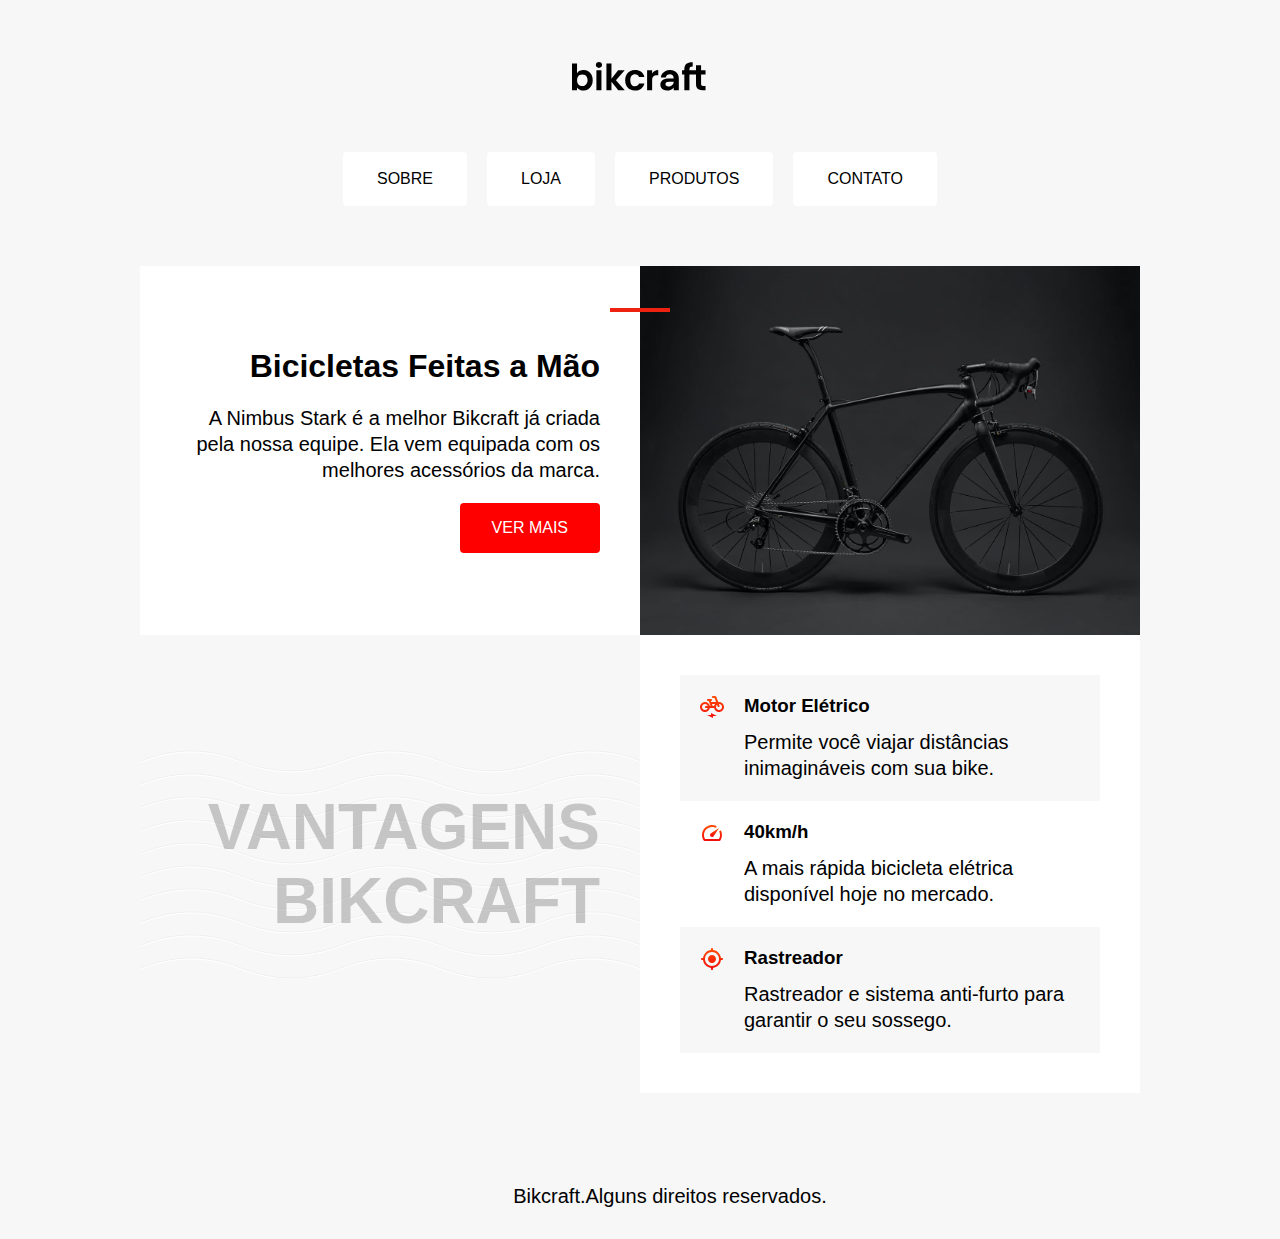
<file: index.html>
<!DOCTYPE html>
<html lang="pt-br">
<head>
    <meta charset="UTF-8">
    <meta name="viewport" content="width=device-width, initial-scale=1.0">
    <title>Bikcraft</title>
    <link rel="stylesheet" href="./css/part2.css">
</head>
<body>
    <header class="header">
        <svg width="136" height="32" viewBox="0 0 136 32" fill="none" xmlns="http://www.w3.org/2000/svg">
            <path d="M5.04 13.196C5.688 12.236 6.576 11.456 7.704 10.856C8.856 10.256 10.164 9.956 11.628 9.956C13.332 9.956 14.868 10.376 16.236 11.216C17.628 12.056 18.72 13.256 19.512 14.816C20.328 16.352 20.736 18.14 20.736 20.18C20.736 22.22 20.328 24.032 19.512 25.616C18.72 27.176 17.628 28.388 16.236 29.252C14.868 30.116 13.332 30.548 11.628 30.548C10.14 30.548 8.832 30.26 7.704 29.684C6.6 29.084 5.712 28.316 5.04 27.38V30.224H0V3.584H5.04V13.196ZM15.588 20.18C15.588 18.98 15.336 17.948 14.832 17.084C14.352 16.196 13.704 15.524 12.888 15.068C12.1004 14.6131 11.2055 14.377 10.296 14.384C9.384 14.384 8.52 14.624 7.704 15.104C6.912 15.56 6.264 16.232 5.76 17.12C5.28 18.008 5.04 19.052 5.04 20.252C5.04 21.452 5.28 22.496 5.76 23.384C6.264 24.272 6.912 24.956 7.704 25.436C8.52 25.892 9.384 26.12 10.296 26.12C11.232 26.12 12.096 25.88 12.888 25.4C13.704 24.92 14.352 24.236 14.832 23.348C15.336 22.46 15.588 21.404 15.588 20.18ZM26.954 7.904C26.066 7.904 25.322 7.628 24.722 7.076C24.146 6.5 23.858 5.792 23.858 4.952C23.858 4.112 24.146 3.416 24.722 2.864C25.322 2.288 26.066 2 26.954 2C27.842 2 28.574 2.288 29.15 2.864C29.75 3.416 30.05 4.112 30.05 4.952C30.05 5.792 29.75 6.5 29.15 7.076C28.574 7.628 27.842 7.904 26.954 7.904ZM29.438 10.28V30.224H24.398V10.28H29.438ZM46.226 30.224L39.458 21.728V30.224H34.418V3.584H39.458V18.74L46.154 10.28H52.706L43.922 20.288L52.778 30.224H46.226ZM53.145 20.252C53.145 18.188 53.565 16.388 54.405 14.852C55.245 13.292 56.409 12.092 57.897 11.252C59.385 10.388 61.089 9.956 63.009 9.956C65.481 9.956 67.521 10.58 69.129 11.828C70.761 13.052 71.853 14.78 72.405 17.012H66.97C66.682 16.148 66.19 15.476 65.494 14.996C64.822 14.492 63.982 14.24 62.974 14.24C61.534 14.24 60.394 14.768 59.554 15.824C58.714 16.856 58.294 18.332 58.294 20.252C58.294 22.148 58.714 23.624 59.554 24.68C60.394 25.712 61.534 26.228 62.974 26.228C65.014 26.228 66.346 25.316 66.97 23.492H72.406C71.854 25.652 70.762 27.368 69.13 28.64C67.498 29.912 65.458 30.548 63.01 30.548C61.09 30.548 59.386 30.128 57.898 29.288C56.4218 28.4362 55.2125 27.1895 54.406 25.688C53.566 24.128 53.146 22.316 53.146 20.252H53.145ZM80.138 13.376C80.756 12.3495 81.6227 11.4952 82.658 10.892C83.714 10.292 84.914 9.992 86.258 9.992V15.284H84.926C83.342 15.284 82.142 15.656 81.326 16.4C80.534 17.144 80.138 18.44 80.138 20.288V30.224H75.098V10.28H80.138V13.376ZM101.712 27.38C101.16 28.292 100.26 29.06 99.012 29.684C97.764 30.284 96.42 30.584 94.98 30.584C93.732 30.584 92.604 30.332 91.596 29.828C90.588 29.324 89.796 28.628 89.22 27.74C88.644 26.852 88.356 25.832 88.356 24.68C88.356 22.832 89.04 21.32 90.408 20.144C91.8 18.968 93.876 18.38 96.636 18.38H101.712C101.664 17.108 101.292 16.1 100.596 15.356C99.924 14.588 98.988 14.204 97.788 14.204C96.732 14.204 95.856 14.492 95.16 15.068C94.464 15.62 94.02 16.4 93.828 17.408H88.788C89.028 15.968 89.544 14.684 90.336 13.556C91.1449 12.41 92.2362 11.4923 93.504 10.892C94.824 10.244 96.3 9.92 97.932 9.92C99.612 9.92 101.124 10.268 102.468 10.964C103.803 11.6289 104.916 12.6669 105.672 13.952C106.44 15.248 106.824 16.772 106.824 18.524V30.224H101.712V27.38ZM96.456 26.516C97.296 26.516 98.112 26.336 98.904 25.976C99.72 25.616 100.392 25.076 100.92 24.356C101.448 23.636 101.712 22.784 101.712 21.8V21.656H96.924C95.772 21.656 94.908 21.884 94.332 22.34C93.78 22.796 93.504 23.396 93.504 24.14C93.504 24.86 93.756 25.436 94.26 25.868C94.788 26.3 95.52 26.516 96.456 26.516ZM117.453 14.42V30.224H112.341V14.42H110.073V10.28H112.341V9.272C112.341 6.824 113.037 5.024 114.429 3.872C115.821 2.72 117.921 2.18 120.729 2.252V6.5C119.505 6.476 118.653 6.68 118.173 7.112C117.693 7.544 117.453 8.324 117.453 9.452V10.28H124.003V5.348H129.079V10.28H133.543V14.42H129.079V24.068C129.079 24.74 129.235 25.232 129.547 25.544C129.883 25.832 130.435 25.976 131.203 25.976H133.543V30.224H130.375C126.127 30.224 124.003 28.16 124.003 24.032V14.42H117.453Z" fill="var(--texto)"/>
            </svg>

        <nav>
            <ul class="menu">
            <li><a href="./index.html">Sobre</a></li>
            <li><a href="./index.html">Loja</a></li>
            <li><a href="./index.html">Produtos</a></li>
            <li><a href="./index.html">Contato</a></li>
            </ul>
        </nav>
    </header>
    
    <main >
        <article class="conteudo" aria-labelledby="label-introducao">
            <div class="introducao">
                <h1 id="label-introducao">Bicicletas Feitas a Mão</h1>
                <p> A Nimbus Stark é a melhor Bikcraft já criada pela nossa equipe. Ela vem equipada com os melhores acessórios da marca.</p>
                <a class="mais" href="./index.html">VER MAIS</a>
            </div>
            <div >
                <img src="./img/bicicleta.jpg" alt="">
            </div>
        </article>
        
        <article class="conteudo conteudo2" aria-labelledby="label-vantagens">
            <h2 class="subtitulo" id="label-vantagens">VANTAGENS BIKCRAFT</h2>
            <ul class="vantagens">
                <li class="vantagens-item">
                    <img src="./img/eletrica.svg" alt="">
                    <h3>Motor Elétrico</h3>
                    <p>Permite você viajar distâncias inimagináveis com sua bike.</p>
                </li>

                <li class="vantagens-item">
                    <img src="./img/velocidade.svg" alt="">
                    <h3>40km/h</h3>
                    <p>A mais rápida bicicleta elétrica disponível hoje no mercado.</p>
                </li>

                <li class="vantagens-item">
                    <img src="./img/rastreador.svg" alt="">
                    <h3>Rastreador</h3>
                    <p>Rastreador e sistema anti-furto para garantir o seu sossego.</p>
                </li>

            </ul>
        </article>
    </main>
    <footer>
        <p class="rodape ">Bikcraft.Alguns direitos reservados.</p>
    </footer>
    
</body>
</html>
</file>
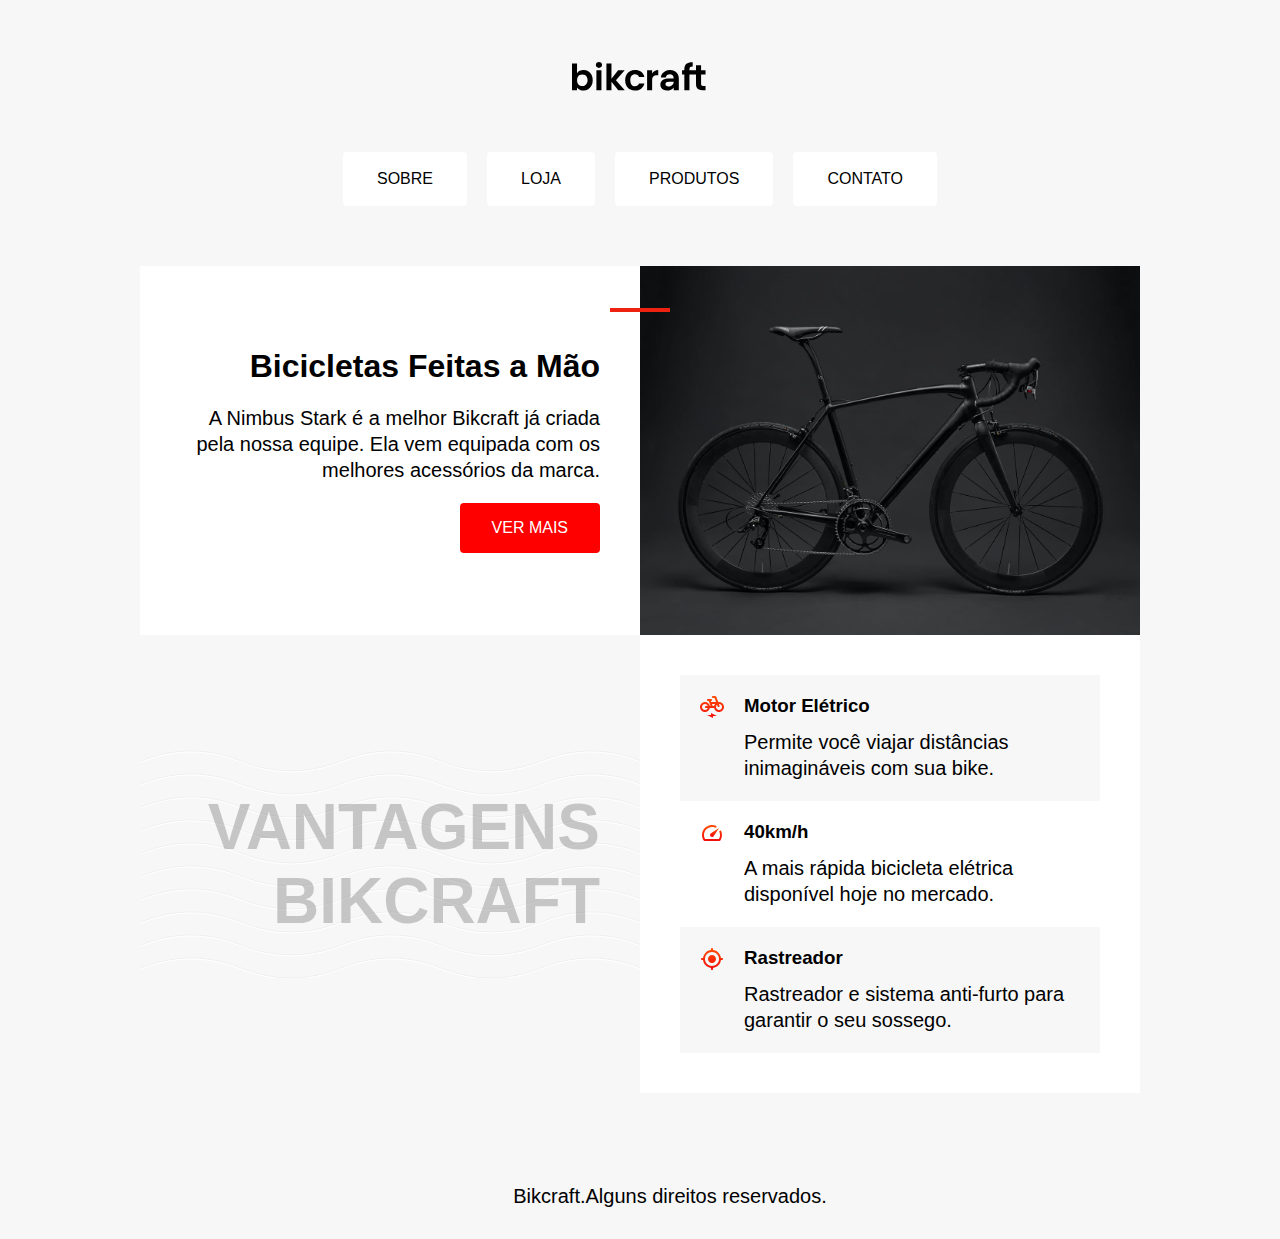
<file: part1.html>
<!DOCTYPE html>
<html lang="pt-br">
<head>
    <meta charset="UTF-8">
    <meta name="viewport" content="width=device-width, initial-scale=1.0">
    <title>Bikcraft</title>
    <link rel="stylesheet" href="/css/part2.css">
</head>
<body>
    <header class="header">
        <img src="/img/bikcraft.svg" alt="">
        <nav>
            <ul class="menu">
            <li><a href="/">Sobre</a></li>
            <li><a href="/">Loja</a></li>
            <li><a href="/">Produtos</a></li>
            <li><a href="/">Contato</a></li>
            </ul>
        </nav>
    </header>
    
    <main >
        <article class="conteudo" aria-labelledby="label-introducao">
            <div class="introducao">
                <h1 id="label-introducao">Bicicletas Feitas a Mão</h1>
                <p>A Nimbus Stark é a melhor Bikcraft já criada pela nossa equipe. Ela vem equipada com os melhores acessórios da marca.</p>
                <a class="mais" href="/">VER MAIS</a>
            </div>
            <div >
                <img src="/img/bicicleta.jpg" alt="">
            </div>
        </article>
        
        <article class="conteudo conteudo2" aria-labelledby="label-vantagens">
            <h2 class="subtitulo" id="label-vantagens">VANTAGENS BIKCRAFT</h2>
            <ul class="vantagens">
                <li class="vantagens-item">
                    <img src="/img/eletrica.svg" alt="">
                    <h3>Motor Elétrico</h3>
                    <p>Permite você viajar distâncias inimagináveis com sua bike.</p>
                </li>

                <li class="vantagens-item">
                    <img src="/img/velocidade.svg" alt="">
                    <h3>40km/h</h3>
                    <p>A mais rápida bicicleta elétrica disponível hoje no mercado.</p>
                </li>

                <li class="vantagens-item">
                    <img src="/img/rastreador.svg" alt="">
                    <h3>Rastreador</h3>
                    <p>Rastreador e sistema anti-furto para garantir o seu sossego.</p>
                </li>

            </ul>
        </article>
    </main>
    <footer>
        <p class="rodape ">Bikcraft.Alguns direitos reservados.</p>
    </footer>
    
</body>
</html>
</file>
<file: css/part2.css>
:root {
    --cor-primaria:#e21;
    --cor-primaria-escura:#900;
    --fundo-geral: #f7f7f7;
    --fundo-2: #ffffff;
    --texto: #000;
    --subtitulo: rgba(0,0,0,0.2);
    --onda: url(../img/onda-clara.svg);
}



@media(prefers-color-scheme: dark) {
    :root {
        --fundo-geral: #111;
        --fundo-2: #000;
        --texto: #fff;
        --subtitulo: rgba(255,255,255,0.2);
        --onda: url(../img/onda-escura.svg);
    }
}

body {
    font-family: Arial, Helvetica, sans-serif;
    margin: 0px;
    background: var(--fundo-geral);
    display: grid;
    gap: 60px;
    justify-items: center;
    margin-top: 60px;
}
img {
    max-width: 100%;
    display: block;
}
a {
    text-decoration: none;
}
ul {
    list-style: none;
    margin: 0px;
    padding: 0px;
}
p,h1,h2,h3 {
    margin: 0px;
}
p {
    font-size: 1.25rem;
    line-height: 1.3;
}
h1 {
    position: relative;
}
h1::after {
    content: "";
    background:var(--cor-primaria);
    width: 60px;
    height: 4px;
    position: absolute;
    top: -40px;
    right: -70px;

}
.menu {
    display: flex;
    flex-wrap: wrap;
    gap: 20px;
    justify-content: center;
}
.header {
    display: grid;
    justify-items: center;
    gap: 60px;
}

.menu a {
    display: block;
    background: var(--fundo-2);
    padding: 1rem 2rem;
    border-radius: 4px;
    color: var(--texto);
    text-transform: uppercase;
    border: 2px solid #ffff;

}
.menu a:hover {
    border: 2px solid var(--cor-primaria);
}
.conteudo {
    display: grid;
    grid-template-columns: 1fr 1fr;
    max-width: 1000px;
}
.introducao {
    background: var(--fundo-2);
    padding: 40px;
    text-align: right;
    position: relative;
    display: grid;
    align-content: center;
    gap: 20px;
    justify-items: end;
    color: var(--texto);
}
.introducao h1 {
    font-size: 2rem;
}
.mais {
    background: red;
    color: #fff;
    border-radius: 4px;
    padding: 1rem 2rem;
}
.mais:hover {
    background: var(--cor-primaria-escura);
}
.subtitulo {
    font-size: 4rem;
    color: var(--subtitulo);
    text-align: right;
    padding: 40px;
    align-self: center;
    background-image: var(--onda);
}
.vantagens {
    background: var(--fundo-2);
    padding: 40px;
}
.vantagens-item {
    display: grid;
    grid-template-columns: auto 1fr;
    gap: 10px 20px;
    padding: 20px;
    color: var(--texto);
}
.vantagens-item:hover {
    border-left: 4px solid var(--cor-primaria);
}
.vantagens-item:nth-child(odd) {
    background: var(--fundo-geral);
}
.vantagens-item p {
    grid-column: 2;
}
.rodape {
    width: 100%;
    text-align: center;
    padding: 30px;
    color: var(--texto);
}
@media (max-width:700px) {
    .conteudo2 {
        grid-template-columns: 1fr;
    }
    .subtitulo  {
        text-align: center;
    }
}
@media (max-width:600px ) {
    .conteudo {
        grid-template-columns: 1fr;
    }
    h1::after {
        display: none;
    }
    body {
        gap: 30px;
        margin-top: 20px;
    }
    .header {
        gap: 30px;
    }
    .introducao {
        text-align: left;
        justify-items: start;
    }
    .subtitulo {
        font-size: 3rem;
    }
}
@media (max-width:400px) {
    .subtitulo {
        font-size: 2rem;
    }
    p {
        font-size: 1rem;
    }
}
</file>
